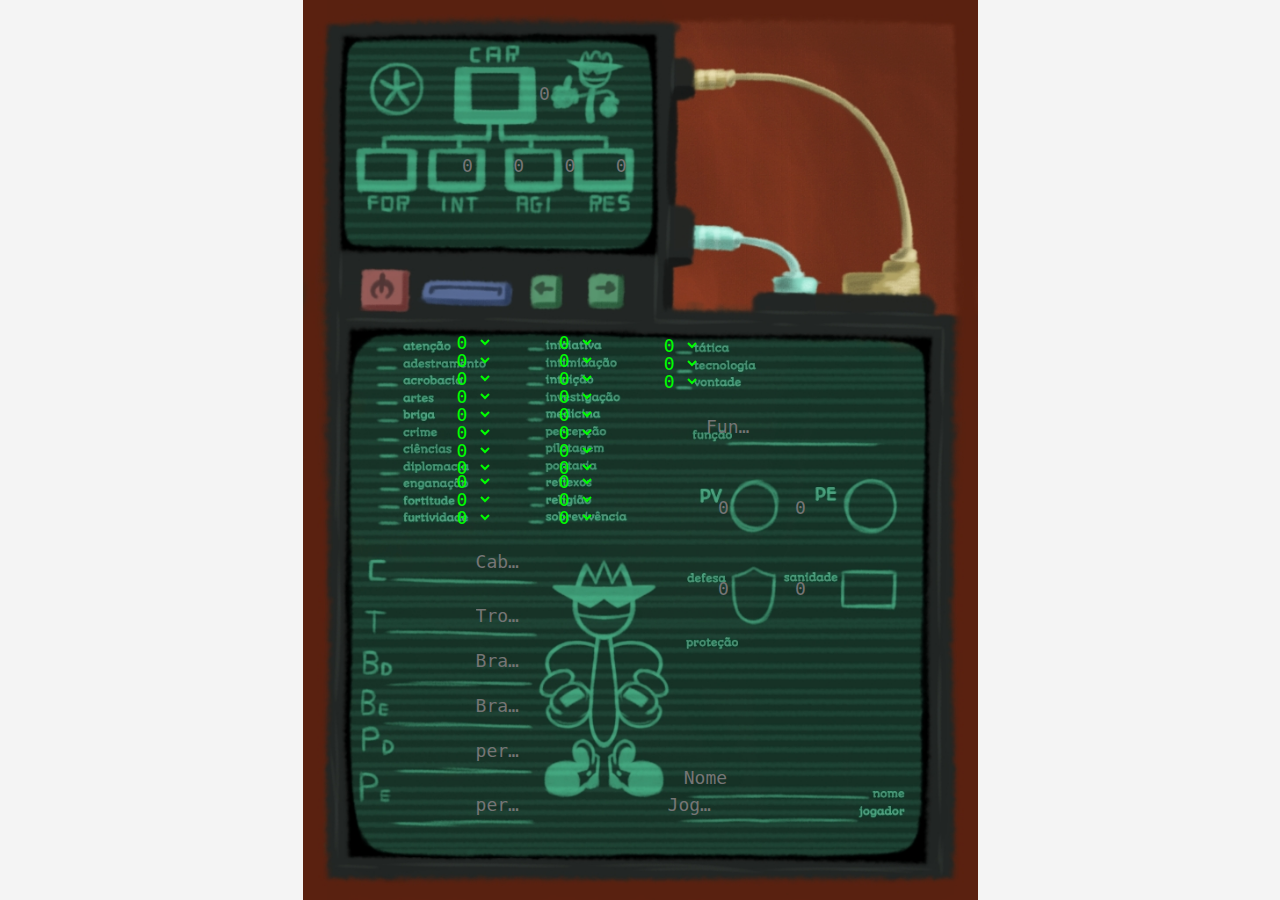
<file: index.html>
<!DOCTYPE html>
<html lang="pt">
<head>
    <meta charset="UTF-8">
    <meta name="viewport" content="width=device-width, initial-scale=1.0">
    <link rel="stylesheet" href="ronycss.css"
</head>
<body>
    <div class="ficha">
        <input type="text" class="campo" id="nome" placeholder="Nome">
        <input type="text" class="campo" id="jogador" placeholder="Jogador">
        <input type="number" class="campo" id="carisma" placeholder="0" min="0" max="5">
        <input type="number" class="campo" id="inteligencia" placeholder="0" min="0" max="5">
        <input type="number" class="campo" id="agilidade" placeholder="0" min="0" max="5">
        <input type="number" class="campo" id="resistencia" placeholder="0" min="0" max="5">
        <input type="number" class="campo" id="forca" placeholder="0" min="0" max="5">
        <input type="text" class="campo" id="bracoD" placeholder="perna">
        <input type="text" class="campo" id="bracoE" placeholder="perna">
        <input type="text" class="campo" id="pernaD" placeholder="Braço E">
        <input type="text" class="campo" id="pernaE" placeholder="Braço D">
        <input type="text" class="campo" id="cabeca" placeholder="Cabeça">
        <input type="text" class="campo" id="tronco" placeholder="Tronco">
        <input type="text" class="campo" id="funcao" placeholder="Função">
        <input type="number" class="campo" id="pv" placeholder="0">
        <input type="number" class="campo" id="pe" placeholder="0">
        <input type="number" class="campo" id="defesa" placeholder="0">
        <input type="number" class="campo" id="san" placeholder="0">


        <select class="pericia" id="pericia11" style="top: calc(36% + 0.5%); left: calc(34% + 0.6%); width: 3%;">
            <option value="0">0</option>
            <option value="5">+5</option>
            <option value="10">+10</option>
            <option value="15">+15</option>
        </select>

        <select class="pericia" id="pericia10" style="top: calc(38% + 0.5%); left: calc(34% + 0.6%); width: 3%;">
            <option value="0">0</option>
            <option value="5">+5</option>
            <option value="10">+10</option>
            <option value="15">+15</option>
        </select>

        <select class="pericia" id="pericia8" style="top: calc(40% + 0.5%); left: calc(34% + 0.6%); width: 3%;">
            <option value="0">0</option>
            <option value="5">+5</option>
            <option value="10">+10</option>
            <option value="15">+15</option>
        </select>

        <select class="pericia" id="pericia7" style="top: calc(42% + 0.5%); left: calc(34% + 0.6%); width: 3%;">
            <option value="0">0</option>
            <option value="5">+5</option>
            <option value="10">+10</option>
            <option value="15">+15</option>
        </select>

        <select class="pericia" id="pericia6" style="top: calc(44% + 0.5%); left: calc(34% + 0.6%); width: 3%;">
            <option value="0">0</option>
            <option value="5">+5</option>
            <option value="10">+10</option>
            <option value="15">+15</option>
        </select>

        <select class="pericia" id="pericia5" style="top: calc(46% + 0.5%); left: calc(34% + 0.6%); width: 3%;">
            <option value="0">0</option>
            <option value="5">+5</option>
            <option value="10">+10</option>
            <option value="15">+15</option>
        </select>

        <select class="pericia" id="pericia0" style="top: calc(48% + 0.5%); left: calc(34% + 0.6%); width: 3%;">
            <option value="0">0</option>
            <option value="5">+5</option>
            <option value="10">+10</option>
            <option value="15">+15</option>
        </select>

        <select class="pericia" id="pericia1" style="top: calc(50% + 0.4%); left: calc(34% + 0.6%); width: 3%;">
            <option value="0">0</option>
            <option value="5">+5</option>
            <option value="10">+10</option>
            <option value="15">+15</option>
        </select>

        <select class="pericia" id="pericia2" style="top: 52%; left: calc(34% + 0.6%); width: 3%;">
            <option value="0">0</option>
            <option value="5">+5</option>
            <option value="10">+10</option>
            <option value="15">+15</option>
        </select>

        <select class="pericia" id="pericia3" style="top: 54%; left: calc(34% + 0.6%); width: 3%;">
            <option value="0">0</option>
            <option value="5">+5</option>
            <option value="10">+10</option>
            <option value="15">+15</option>
        </select>

        <select class="pericia" id="pericia4" style="top: 56%; left: calc(34% + 0.6%); width: 3%;">
            <option value="0">0</option>
            <option value="5">+5</option>
            <option value="10">+10</option>
            <option value="15">+15</option>
        </select>

        <select class="pericia" id="pericia22" style="top: calc(36% + 0.5%); left: calc(42% + 0.6%); width: 3%;">
            <option value="0">0</option>
            <option value="5">+5</option>
            <option value="10">+10</option>
            <option value="15">+15</option>
        </select>

        <select class="pericia" id="pericia21" style="top: calc(38% + 0.5%); left: calc(42% + 0.6%); width: 3%;">
            <option value="0">0</option>
            <option value="5">+5</option>
            <option value="10">+10</option>
            <option value="15">+15</option>
        </select>

        <select class="pericia" id="pericia20" style="top: calc(40% + 0.5%); left: calc(42% + 0.6%); width: 3%;">
            <option value="0">0</option>
            <option value="5">+5</option>
            <option value="10">+10</option>
            <option value="15">+15</option>
        </select>

        <select class="pericia" id="pericia19" style="top: calc(42% + 0.5%); left: calc(42% + 0.6%); width: 3%;">
            <option value="0">0</option>
            <option value="5">+5</option>
            <option value="10">+10</option>
            <option value="15">+15</option>
        </select>

        <select class="pericia" id="pericia18" style="top: calc(44% + 0.5%); left: calc(42% + 0.6%); width: 3%;">
            <option value="0">0</option>
            <option value="5">+5</option>
            <option value="10">+10</option>
            <option value="15">+15</option>
        </select>

        <select class="pericia" id="pericia17" style="top: calc(46% + 0.5%); left: calc(42% + 0.6%); width: 3%;">
            <option value="0">0</option>
            <option value="5">+5</option>
            <option value="10">+10</option>
            <option value="15">+15</option>
        </select>

        <select class="pericia" id="pericia16" style="top: calc(48% + 0.5%); left: calc(42% + 0.6%); width: 3%;">
            <option value="0">0</option>
            <option value="5">+5</option>
            <option value="10">+10</option>
            <option value="15">+15</option>
        </select>

        <select class="pericia" id="pericia15" style="top: calc(50% + 0.4%); left: calc(42% + 0.6%); width: 3%;">
            <option value="0">0</option>
            <option value="5">+5</option>
            <option value="10">+10</option>
            <option value="15">+15</option>
        </select>

        <select class="pericia" id="pericia14" style="top: 52%; left: calc(42% + 0.6%); width: 3%;">
            <option value="0">0</option>
            <option value="5">+5</option>
            <option value="10">+10</option>
            <option value="15">+15</option>
        </select>

        <select class="pericia" id="pericia13" style="top: 54%; left: calc(42% + 0.6%); width: 3%;">
            <option value="0">0</option>
            <option value="5">+5</option>
            <option value="10">+10</option>
            <option value="15">+15</option>
        </select>

        <select class="pericia" id="pericia12" style="top: 56%; left: calc(42% + 0.6%); width: 3%;">
            <option value="0">0</option>
            <option value="5">+5</option>
            <option value="10">+10</option>
            <option value="15">+15</option>
        </select>
 
        <select class="pericia" id="pericia221" style="top: calc(36% + 0.9%); left: calc(50% + 0.8%); width: 3%;">
            <option value="0">0</option>
            <option value="5">+5</option>
            <option value="10">+10</option>
            <option value="15">+15</option>
        </select>

        <select class="pericia" id="pericia211" style="top: calc(38% + 0.9%); left: calc(50% + 0.8%); width: 3%;">
            <option value="0">0</option>
            <option value="5">+5</option>
            <option value="10">+10</option>
            <option value="15">+15</option>
        </select>

        <select class="pericia" id="pericia201" style="top: calc(40% + 0.9%); left: calc(50% + 0.8%); width: 3%;">
            <option value="0">0</option>
            <option value="5">+5</option>
            <option value="10">+10</option>
            <option value="15">+15</option>
        </select>


    </div>

    <script>
        function salvarDados() {
            let campos = document.querySelectorAll('.campo, .pericia');
            campos.forEach(campo => {
                localStorage.setItem(campo.id, campo.value);
            });
        }

        function carregarDados() {
            let campos = document.querySelectorAll('.campo, .pericia');
            campos.forEach(campo => {
                let valorSalvo = localStorage.getItem(campo.id);
                if (valorSalvo !== null) {
                    campo.value = valorSalvo;
                }
            });
        }

        // Ajustar tamanho do input conforme o conteúdo
        function ajustarTamanho() {
            let campos = document.querySelectorAll(".campo");
            campos.forEach(campo => {
                campo.style.width = (campo.value.length + 1) + "ch";
            });
        }

        document.addEventListener("input", function(event) {
            salvarDados();
            ajustarTamanho();
        });

        window.onload = function() {
            carregarDados();
            ajustarTamanho();
        };
    </script>
</body>
</html>
</file>
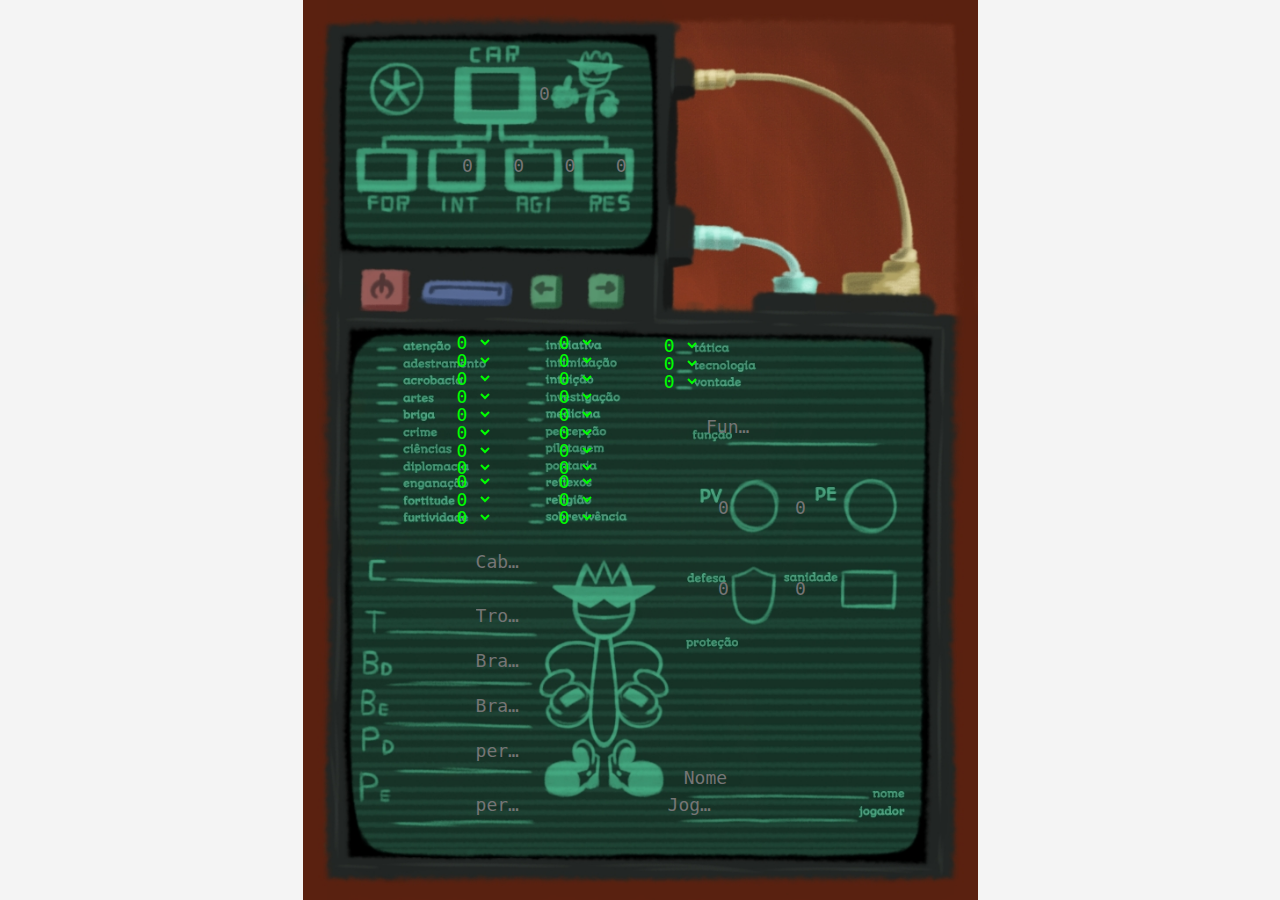
<file: rony.html>
<!DOCTYPE html>
<html lang="pt">
<head>
    <meta charset="UTF-8">
    <meta name="viewport" content="width=device-width, initial-scale=1.0">
    <link rel="stylesheet" href="ronycss.css"
</head>
<body>
    <div class="ficha">
        <input type="text" class="campo" id="nome" placeholder="Nome" style="top: 85%; left: 53%; width: 9%;">
        <input type="text" class="campo" id="jogador" placeholder="Jogador" style="top: 88%; left: 52%; width: 8%;">
        <input type="number" class="campo" id="carisma" placeholder="0" min="0" max="5" style="top: 9%; left: 41%; width: 2%;">
        <input type="number" class="campo" id="inteligencia" placeholder="0" min="0" max="5" style="top: 17%; left: 39%; width: 2%;">
        <input type="number" class="campo" id="agilidade" placeholder="0" min="0" max="5" style="top: 17%; left: 43%; width: 2%;">
        <input type="number" class="campo" id="resistencia" placeholder="0" min="0" max="5" style="top: 17%; left: 47%; width: 2%;">
        <input type="number" class="campo" id="forca" placeholder="0" min="0" max="5" style="top: 17%; left: 35%; width: 2%;">
        <input type="text" class="campo" id="bracoD" placeholder="perna" style="top: 88%; left: 37%; width: 7%;">
        <input type="text" class="campo" id="bracoE" placeholder="perna" style="top: 82%; left: 37%; width: 7%;">
        <input type="text" class="campo" id="pernaD" placeholder="Braço E" style="top: 77%; left: 37%; width: 7%;">
        <input type="text" class="campo" id="pernaE" placeholder="Braço D" style="top: 72%; left: 37%; width: 7%;">
        <input type="text" class="campo" id="cabeca" placeholder="Cabeça" style="top: 61%; left: 37%; width: 7%;">
        <input type="text" class="campo" id="tronco" placeholder="Tronco" style="top: 67%; left: 37%; width: 7%;">
        <input type="text" class="campo" id="funcao" placeholder="Função" style="top: 46%; left: 55%; width: 7%;">
        <input type="number" class="campo" id="pv" placeholder="0" style="top: 55%; left: 55%; width: 3%;">
        <input type="number" class="campo" id="pe" placeholder="0" style="top: 55%; left: 61%; width: 3%;">
        <input type="number" class="campo" id="defesa" placeholder="0" style="top: 64%; left: 55%; width: 3%;">
        <input type="number" class="campo" id="san" placeholder="0" style="top: 64%; left: 61%; width: 3%;">


        <select class="pericia" id="pericia11" style="top: calc(36% + 0.5%); left: calc(34% + 0.6%); width: 3%;">
            <option value="0">0</option>
            <option value="5">+5</option>
            <option value="10">+10</option>
            <option value="15">+15</option>
        </select>

        <select class="pericia" id="pericia10" style="top: calc(38% + 0.5%); left: calc(34% + 0.6%); width: 3%;">
            <option value="0">0</option>
            <option value="5">+5</option>
            <option value="10">+10</option>
            <option value="15">+15</option>
        </select>

        <select class="pericia" id="pericia8" style="top: calc(40% + 0.5%); left: calc(34% + 0.6%); width: 3%;">
            <option value="0">0</option>
            <option value="5">+5</option>
            <option value="10">+10</option>
            <option value="15">+15</option>
        </select>

        <select class="pericia" id="pericia7" style="top: calc(42% + 0.5%); left: calc(34% + 0.6%); width: 3%;">
            <option value="0">0</option>
            <option value="5">+5</option>
            <option value="10">+10</option>
            <option value="15">+15</option>
        </select>

        <select class="pericia" id="pericia6" style="top: calc(44% + 0.5%); left: calc(34% + 0.6%); width: 3%;">
            <option value="0">0</option>
            <option value="5">+5</option>
            <option value="10">+10</option>
            <option value="15">+15</option>
        </select>

        <select class="pericia" id="pericia5" style="top: calc(46% + 0.5%); left: calc(34% + 0.6%); width: 3%;">
            <option value="0">0</option>
            <option value="5">+5</option>
            <option value="10">+10</option>
            <option value="15">+15</option>
        </select>

        <select class="pericia" id="pericia0" style="top: calc(48% + 0.5%); left: calc(34% + 0.6%); width: 3%;">
            <option value="0">0</option>
            <option value="5">+5</option>
            <option value="10">+10</option>
            <option value="15">+15</option>
        </select>

        <select class="pericia" id="pericia1" style="top: calc(50% + 0.4%); left: calc(34% + 0.6%); width: 3%;">
            <option value="0">0</option>
            <option value="5">+5</option>
            <option value="10">+10</option>
            <option value="15">+15</option>
        </select>

        <select class="pericia" id="pericia2" style="top: 52%; left: calc(34% + 0.6%); width: 3%;">
            <option value="0">0</option>
            <option value="5">+5</option>
            <option value="10">+10</option>
            <option value="15">+15</option>
        </select>

        <select class="pericia" id="pericia3" style="top: 54%; left: calc(34% + 0.6%); width: 3%;">
            <option value="0">0</option>
            <option value="5">+5</option>
            <option value="10">+10</option>
            <option value="15">+15</option>
        </select>

        <select class="pericia" id="pericia4" style="top: 56%; left: calc(34% + 0.6%); width: 3%;">
            <option value="0">0</option>
            <option value="5">+5</option>
            <option value="10">+10</option>
            <option value="15">+15</option>
        </select>

        <select class="pericia" id="pericia22" style="top: calc(36% + 0.5%); left: calc(42% + 0.6%); width: 3%;">
            <option value="0">0</option>
            <option value="5">+5</option>
            <option value="10">+10</option>
            <option value="15">+15</option>
        </select>

        <select class="pericia" id="pericia21" style="top: calc(38% + 0.5%); left: calc(42% + 0.6%); width: 3%;">
            <option value="0">0</option>
            <option value="5">+5</option>
            <option value="10">+10</option>
            <option value="15">+15</option>
        </select>

        <select class="pericia" id="pericia20" style="top: calc(40% + 0.5%); left: calc(42% + 0.6%); width: 3%;">
            <option value="0">0</option>
            <option value="5">+5</option>
            <option value="10">+10</option>
            <option value="15">+15</option>
        </select>

        <select class="pericia" id="pericia19" style="top: calc(42% + 0.5%); left: calc(42% + 0.6%); width: 3%;">
            <option value="0">0</option>
            <option value="5">+5</option>
            <option value="10">+10</option>
            <option value="15">+15</option>
        </select>

        <select class="pericia" id="pericia18" style="top: calc(44% + 0.5%); left: calc(42% + 0.6%); width: 3%;">
            <option value="0">0</option>
            <option value="5">+5</option>
            <option value="10">+10</option>
            <option value="15">+15</option>
        </select>

        <select class="pericia" id="pericia17" style="top: calc(46% + 0.5%); left: calc(42% + 0.6%); width: 3%;">
            <option value="0">0</option>
            <option value="5">+5</option>
            <option value="10">+10</option>
            <option value="15">+15</option>
        </select>

        <select class="pericia" id="pericia16" style="top: calc(48% + 0.5%); left: calc(42% + 0.6%); width: 3%;">
            <option value="0">0</option>
            <option value="5">+5</option>
            <option value="10">+10</option>
            <option value="15">+15</option>
        </select>

        <select class="pericia" id="pericia15" style="top: calc(50% + 0.4%); left: calc(42% + 0.6%); width: 3%;">
            <option value="0">0</option>
            <option value="5">+5</option>
            <option value="10">+10</option>
            <option value="15">+15</option>
        </select>

        <select class="pericia" id="pericia14" style="top: 52%; left: calc(42% + 0.6%); width: 3%;">
            <option value="0">0</option>
            <option value="5">+5</option>
            <option value="10">+10</option>
            <option value="15">+15</option>
        </select>

        <select class="pericia" id="pericia13" style="top: 54%; left: calc(42% + 0.6%); width: 3%;">
            <option value="0">0</option>
            <option value="5">+5</option>
            <option value="10">+10</option>
            <option value="15">+15</option>
        </select>

        <select class="pericia" id="pericia12" style="top: 56%; left: calc(42% + 0.6%); width: 3%;">
            <option value="0">0</option>
            <option value="5">+5</option>
            <option value="10">+10</option>
            <option value="15">+15</option>
        </select>
 
        <select class="pericia" id="pericia221" style="top: calc(36% + 0.9%); left: calc(50% + 0.8%); width: 3%;">
            <option value="0">0</option>
            <option value="5">+5</option>
            <option value="10">+10</option>
            <option value="15">+15</option>
        </select>

        <select class="pericia" id="pericia211" style="top: calc(38% + 0.9%); left: calc(50% + 0.8%); width: 3%;">
            <option value="0">0</option>
            <option value="5">+5</option>
            <option value="10">+10</option>
            <option value="15">+15</option>
        </select>

        <select class="pericia" id="pericia201" style="top: calc(40% + 0.9%); left: calc(50% + 0.8%); width: 3%;">
            <option value="0">0</option>
            <option value="5">+5</option>
            <option value="10">+10</option>
            <option value="15">+15</option>
        </select>


    </div>

    <script>
        function salvarDados() {
            let campos = document.querySelectorAll('.campo, .pericia');
            campos.forEach(campo => {
                localStorage.setItem(campo.id, campo.value);
            });
        }

        function carregarDados() {
            let campos = document.querySelectorAll('.campo, .pericia');
            campos.forEach(campo => {
                let valorSalvo = localStorage.getItem(campo.id);
                if (valorSalvo !== null) {
                    campo.value = valorSalvo;
                }
            });
        }

        // Ajustar tamanho do input conforme o conteúdo
        function ajustarTamanho() {
            let campos = document.querySelectorAll(".campo");
            campos.forEach(campo => {
                campo.style.width = (campo.value.length + 1) + "ch";
            });
        }

        document.addEventListener("input", function(event) {
            salvarDados();
            ajustarTamanho();
        });

        window.onload = function() {
            carregarDados();
            ajustarTamanho();
        };
    </script>
</body>
</html>
</file>
<file: ronycss.css>
body {
    font-family: Arial, sans-serif;
    display: flex;
    justify-content: center;
    align-items: center;
    height: 100vh;
    margin: 0;
    background-color: #f4f4f4;
}

.ficha {
    position: relative;
    background: url('rony.jpg') no-repeat center;
    background-size: contain;
    background-position: center;
    width: 100%;
    height: 100vh;
    display: flex;
    justify-content: center;
    align-items: center;
}

.campo, .pericia {
    position: absolute;
    background: transparent;
    border: none;
    color: #00ff00;
    text-align: center;
    font-family: monospace;
    font-size: clamp(10px, 2vw, 18px);
    padding: 2px;
    width: auto;
    min-width: 50px;
    max-width: 20%;
    white-space: nowrap;
    overflow: hidden;
    text-overflow: ellipsis;
    outline: none;
}

#nome { top: 85vh; left: 53vw; width: 9vw; }
#jogador { top: 88vh; left: 52vw; width: 8vw; }
#carisma { top: 9vh; left: 41vw; width: 2vw; }
#inteligencia { top: 17vh; left: 39vw; width: 2vw; }
#agilidade { top: 17vh; left: 43vw; width: 2vw; }
#resistencia { top: 17vh; left: 47vw; width: 2vw; }
#forca { top: 17vh; left: 35vw; width: 2vw; }
#bracoD { top: 88vh; left: 37vw; width: 7vw; }
#bracoE { top: 82vh; left: 37vw; width: 7vw; }
#pernaD { top: 77vh; left: 37vw; width: 7vw; }
#pernaE { top: 72vh; left: 37vw; width: 7vw; }
#cabeca { top: 61vh; left: 37vw; width: 7vw; }
#tronco { top: 67vh; left: 37vw; width: 7vw; }
#funcao { top: 46vh; left: 55vw; width: 7vw; }
#pv { top: 55vh; left: 55vw; width: 3vw; }
#pe { top: 55vh; left: 61vw; width: 3vw; }
#defesa { top: 64vh; left: 55vw; width: 3vw; }
#san { top: 64vh; left: 61vw; width: 3vw; }

@media (max-width: 768px) {
    body {
        height: auto;
        flex-direction: column;
        padding: 10px;
        font-family: Arial, sans-serif;
        display: flex;
        justify-content: center;
        align-items: center;
        height: 100vh;
        margin: 0;
    }
    
    .ficha {
        height: 80vh;
        background-size: cover;
        position: relative;
        background: url('rony.jpg') no-repeat center;
        background-size: contain;
        background-position: center;
        width: 100%;
        height: 100vh;
        display: flex;
        justify-content: center;
        align-items: center;
    }
    
    .campo, .pericia {
        font-size: clamp(10px, 4vw, 16px);
        max-width: 30%;
        position: absolute;
    }
    
    /* Ajustando as posições para telas menores */
    #nome, #jogador {
        top: auto;
        left: auto;
        position: relative;
        width: 80%;
    }
    
    #carisma, #inteligencia, #agilidade, #resistencia, #forca {
        top: auto;
        left: auto;
        position: relative;
        width: 20%;
        margin: 5px;
    }
}

    .ficha {
        height: 80vh;
        background-size: cover;
         position: relative;
    background: url('rony.jpg') no-repeat center;
    background-size: contain;
    background-position: center;
    width: 100%;
    height: 100vh;
    display: flex;
    justify-content: center;
    align-items: center;
    }
    
    .campo, .pericia {
        font-size: clamp(10px, 4vw, 16px);
        max-width: 30%;
        position: absolute;
    background: transparent;
    border: none;
    color: #00ff00;
    text-align: center;
    font-family: monospace;
    font-size: clamp(10px, 2vw, 18px);
    padding: 2px;
    width: auto;
    min-width: 50px;
    max-width: 20%;
    white-space: nowrap;
    overflow: hidden;
    text-overflow: ellipsis;
    outline: none;
    }

@media (max-width: 480px) {
    .ficha {
        height: 70vh;
    }
    
    .campo, .pericia {
        font-size: clamp(8px, 5vw, 14px);
        max-width: 40%;
    }
}

@media (max-width: 900px) and (min-width: 600px) {
    .campo {
        left: 22%;
        top: 30%;
        width: 45%;
        font-size: clamp(12px, 3.5vw, 20px);
    }
}
</file>
